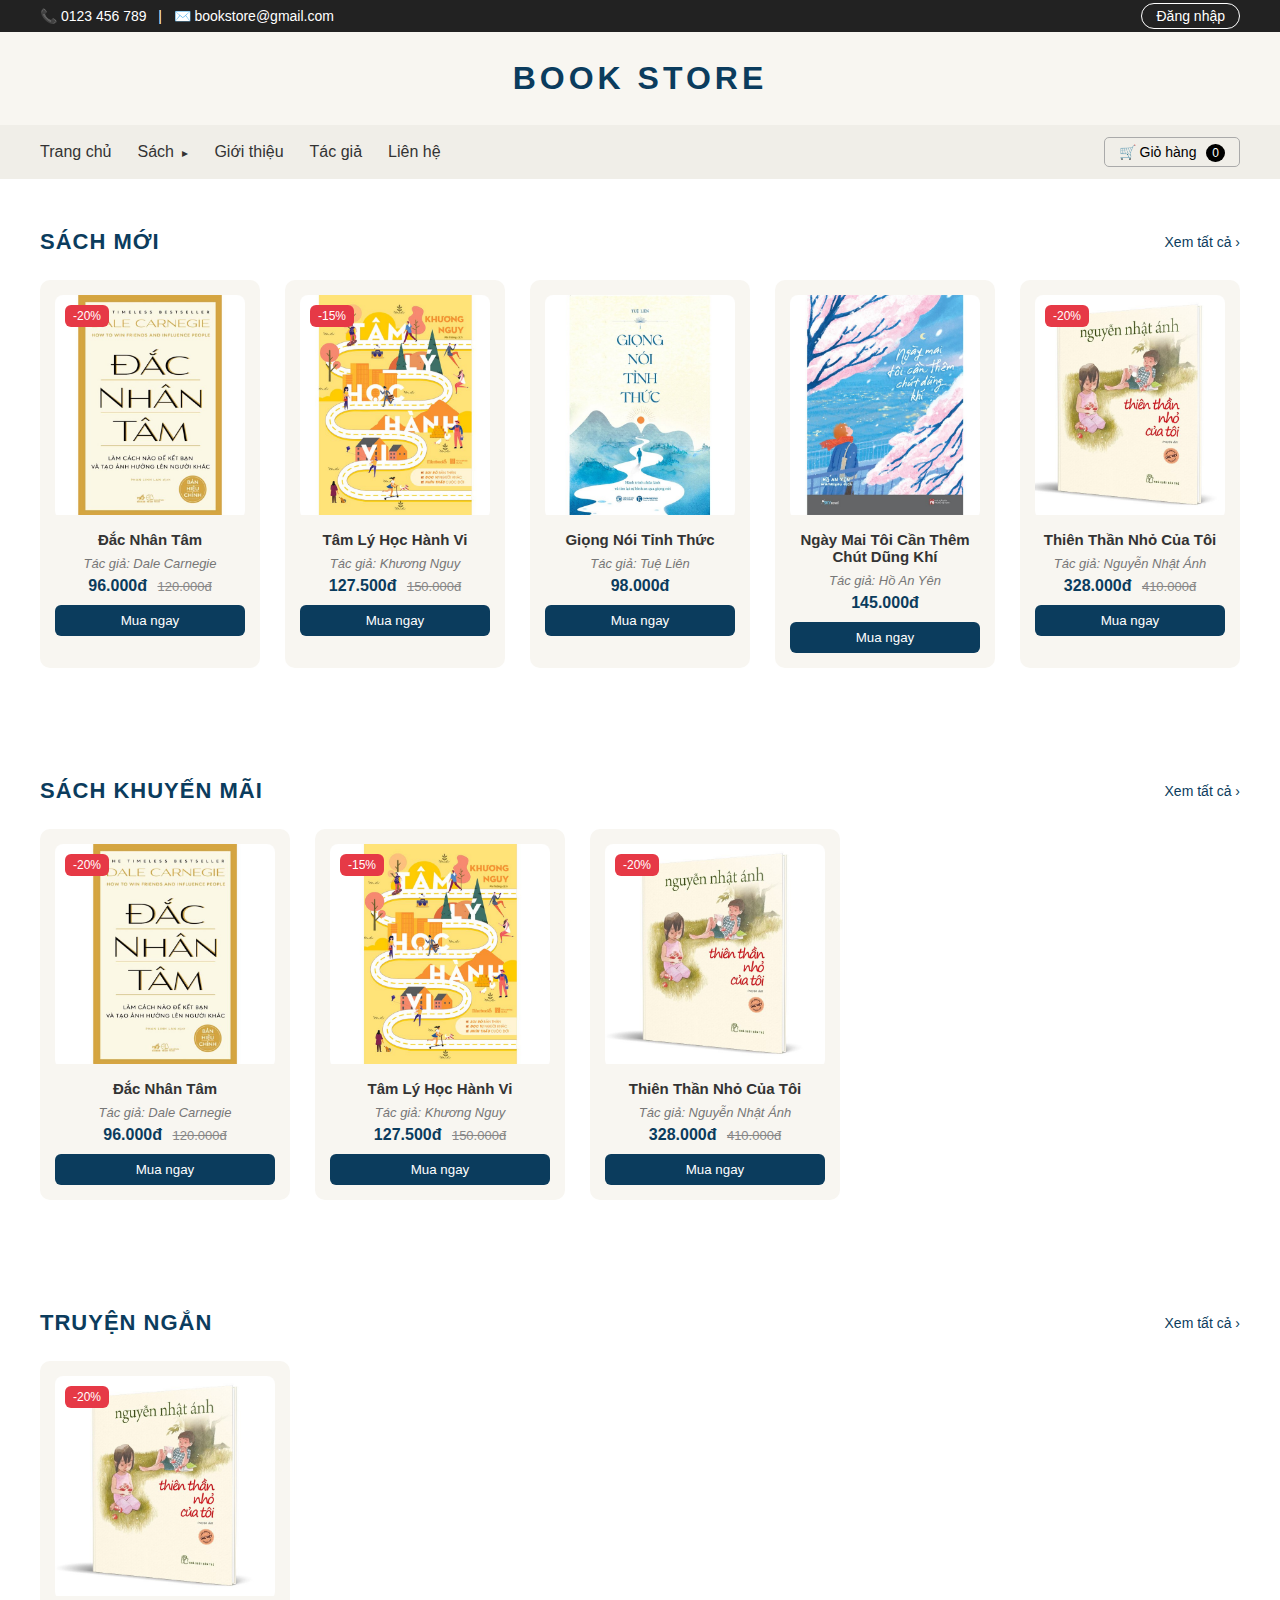
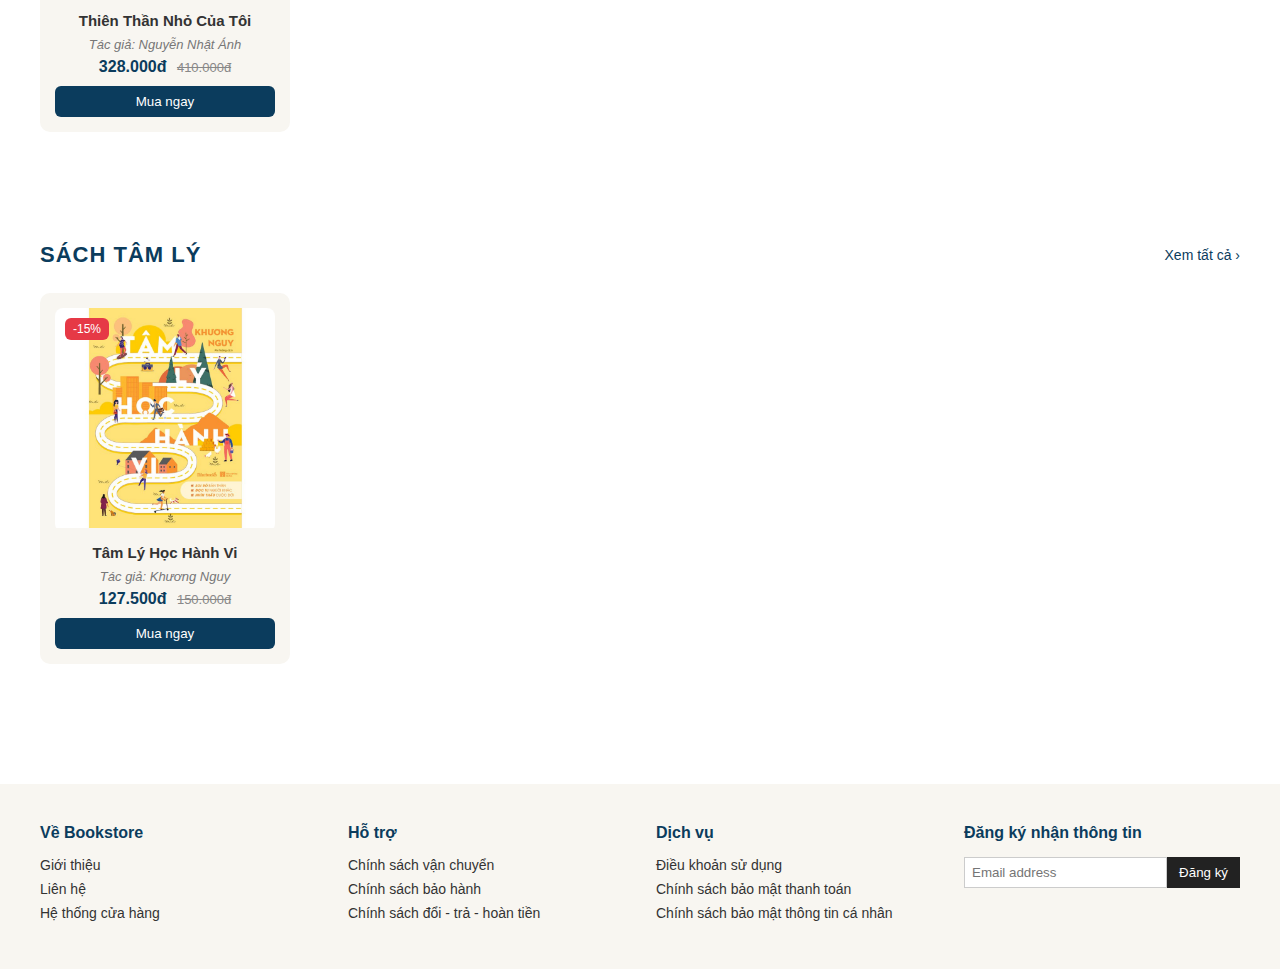
<file: trang đầu/index.html>
<!Doctype html>
<html Lang="vi">
<head>
<meta charset="UTF-8">
<title>BOOK STORE</title>
	<link rel="stylesheet" href="css/style.css">
</head>
<body>
	
<!-- ===== HEADER ===== -->
<header class="top-header">
    
	<!-- Top bar -->

    <div class="top-bar">
        <div class="top-left">
            📞 0123 456 789 &nbsp; | &nbsp; ✉️ bookstore@gmail.com
        </div>
        <div class="top-right">
	<a href="login.html" class="login-btn">Đăng nhập</a>
        </div>
    </div>

    <!-- Logo -->

    <div class="logo-area">
        <h1>BOOK STORE</h1>
    </div>

    <!-- Menu -->
    
	<nav class="main-menu">
        <ul>
            <li><a href="index.html">Trang chủ</a></li>

            <!-- Dropdown sách -->

            <li class="dropdown category">
    <a href="sanpham.html" class="category-title">
        Sách <span class="arrow">▸</span>
    </a>

    <ul class="dropdown-menu category-list">
        <li><a href="#"> Sách kỹ năng</a></li>
        <li><a href="#"> Sách tâm lý</a></li>
        <li><a href="#"> Sách văn học</a></li>
        <li><a href="#"> Truyện ngắn</a></li>
    </ul>
</li>

            <li><a href="gioithieu.html">Giới thiệu</a></li>
            <li><a href="tacgia.html">Tác giả</a></li>
            <li><a href="lienhe.html">Liên hệ</a></li>
        </ul>

        <div class="cart">
            🛒 Giỏ hàng <span>0</span>
        </div>
    </nav>
</header>



<section class="new-books">
    <div class="new-books-header">
        <h2>SÁCH MỚI</h2>
        <a href="#">Xem tất cả ›</a>
    </div>

    <div class="new-books-list">

        <div class="new-book-card">
            <div class="book-thumb">
                <img src="images/dac-nhan-tam-lam-cach-nao-de-ket-ban-va-tao-anh-huong-len-nguoi-khac.jpg" alt="Sách mới">
                <span class="discount">-20%</span>
            </div>
            <h3>Đắc Nhân Tâm</h3>
		<p class="author">Tác giả: Dale Carnegie</p>
            <p class="price">
                <span class="new-price">96.000đ</span>
                <span class="old-price">120.000đ</span>
            </p>
            <button>Mua ngay</button>
        </div>

        <div class="new-book-card">
            <div class="book-thumb">
                <img src="images/tam-ly-hoc-hanh-vi.jpg" alt="Sách mới">
                <span class="discount">-15%</span>
            </div>
            <h3>Tâm Lý Học Hành Vi</h3>
		<p class="author">Tác giả: Khương Nguy</p>
            <p class="price">
                <span class="new-price">127.500đ</span>
                <span class="old-price">150.000đ</span>
            </p>
            <button>Mua ngay</button>
        </div>

        <div class="new-book-card">
            <div class="book-thumb">
                <img src="images/giong-noi-tinh-thuc-hanh-trinh-chua-lanh-va-tim-lai-su-binh-an-qua-giong-noi.jpg" alt="Sách mới">
            </div>
            <h3>Giọng Nói Tỉnh Thức</h3>
		<p class="author">Tác giả: Tuệ Liên</p>
            <p class="price">
                <span class="new-price">98.000đ</span>
            </p>
            <button>Mua ngay</button>
        </div>

        <div class="new-book-card">
            <div class="book-thumb">
                <img src="images/ngay-mai-toi-can-them-chut-dung-khi.jpg" alt="Sách mới">
            </div>
            <h3>Ngày Mai Tôi Cần Thêm Chút Dũng Khí</h3>
		<p class="author">Tác giả: Hồ An Yên</p>
            <p class="price">
                <span class="new-price">145.000đ</span>
            </p>
            <button>Mua ngay</button>
        </div>

	 <div class="new-book-card">
	 <div class="book-thumb">
                <img src="images/thien-than-nho-cua-toi-ban-dac-biet.jpg" alt="Sách mới">
            <span class="discount">-20%</span>
	</div>
            <h3>Thiên Thần Nhỏ Của Tôi</h3>
		<p class="author">Tác giả: Nguyễn Nhật Ánh</p>
            <p class="price">
                <span class="new-price">328.000đ</span>
		<span class="old-price">410.000đ</span>
            </p>
            <button>Mua ngay</button>
        </div>


    </div>
</section>


<section class="new-books">
    <div class="new-books-header">
        <h2>SÁCH KHUYẾN MÃI</h2>
        <a href="#">Xem tất cả ›</a>
    </div>

    <div class="new-books-list">

        <div class="new-book-card">
            <div class="book-thumb">
                <img src="images/dac-nhan-tam-lam-cach-nao-de-ket-ban-va-tao-anh-huong-len-nguoi-khac.jpg" alt="Sách mới">
                <span class="discount">-20%</span>
            </div>
            <h3>Đắc Nhân Tâm</h3>
		<p class="author">Tác giả: Dale Carnegie</p>
            <p class="price">
                <span class="new-price">96.000đ</span>
                <span class="old-price">120.000đ</span>
            </p>
            <button>Mua ngay</button>
        </div>

        <div class="new-book-card">
            <div class="book-thumb">
                <img src="images/tam-ly-hoc-hanh-vi.jpg" alt="Sách mới">
                <span class="discount">-15%</span>
            </div>
            <h3>Tâm Lý Học Hành Vi</h3>
		<p class="author">Tác giả: Khương Nguy</p>
            <p class="price">
                <span class="new-price">127.500đ</span>
                <span class="old-price">150.000đ</span>
            </p>
            <button>Mua ngay</button>
        </div>

	 <div class="new-book-card">
	 <div class="book-thumb">
                <img src="images/thien-than-nho-cua-toi-ban-dac-biet.jpg" alt="Sách mới">
            <span class="discount">-20%</span>
	</div>
            <h3>Thiên Thần Nhỏ Của Tôi</h3>
		<p class="author">Tác giả: Nguyễn Nhật Ánh</p>
            <p class="price">
                <span class="new-price">328.000đ</span>
		<span class="old-price">410.000đ</span>
            </p>
            <button>Mua ngay</button>
        </div>


    </div>
</section>

<!-- truyện ngắn-->
<section class="new-books">
    <div class="new-books-header">
        <h2>TRUYỆN NGẮN</h2>
        <a href="#">Xem tất cả ›</a>
    </div>

    <div class="new-books-list">

        <div class="new-book-card">
            <div class="book-thumb">
 	 <img src="images/thien-than-nho-cua-toi-ban-dac-biet.jpg" alt="Sách mới">
            <span class="discount">-20%</span>
	</div>
            <h3>Thiên Thần Nhỏ Của Tôi</h3>
		<p class="author">Tác giả: Nguyễn Nhật Ánh</p>
            <p class="price">
                <span class="new-price">328.000đ</span>
		<span class="old-price">410.000đ</span>
            </p>
            <button>Mua ngay</button>
        </div>
    </div>
</section>

<!--Sách tâm ký -->
<section class="new-books">
    <div class="new-books-header">
        <h2>SÁCH TÂM LÝ</h2>
        <a href="#">Xem tất cả ›</a>
    </div>

    <div class="new-books-list">

        <div class="new-book-card">
            <div class="book-thumb">
	<img src="images/tam-ly-hoc-hanh-vi.jpg" alt="Sách mới">
                <span class="discount">-15%</span>
            </div>
            <h3>Tâm Lý Học Hành Vi</h3>
		<p class="author">Tác giả: Khương Nguy</p>
            <p class="price">
                <span class="new-price">127.500đ</span>
                <span class="old-price">150.000đ</span>
            </p>
            <button>Mua ngay</button>
       	 </div>
 	</div>
	</section>

<!-- ===== FOOTER ===== -->


<footer class="footer">
    <div class="footer-container">

        <div class="footer-col">
            <h3>Về Bookstore</h3>
            <p>Giới thiệu</p>
            <p>Liên hệ</p>
            <p>Hệ thống cửa hàng</p>
        </div>
<link rel="stylesheet" href="css/style.css">

        <div class="footer-col">
            <h3>Hỗ trợ</h3>
            <p>Chính sách vận chuyển</p>
            <p>Chính sách bảo hành</p>
            <p>Chính sách đổi - trả - hoàn tiền</p>
        </div>

        <div class="footer-col">
            <h3>Dịch vụ</h3>
            <p>Điều khoản sử dụng</p>
            <p>Chính sách bảo mật thanh toán</p>
            <p>Chính sách bảo mật thông tin cá nhân</p>
        </div>

        <div class="footer-col">
            <h3>Đăng ký nhận thông tin</h3>
            <div class="newsletter">
                <input type="email" placeholder="Email address">
                <button>Đăng ký</button>
        </div>

    </div>
</footer>



</body>
</html>
</file>
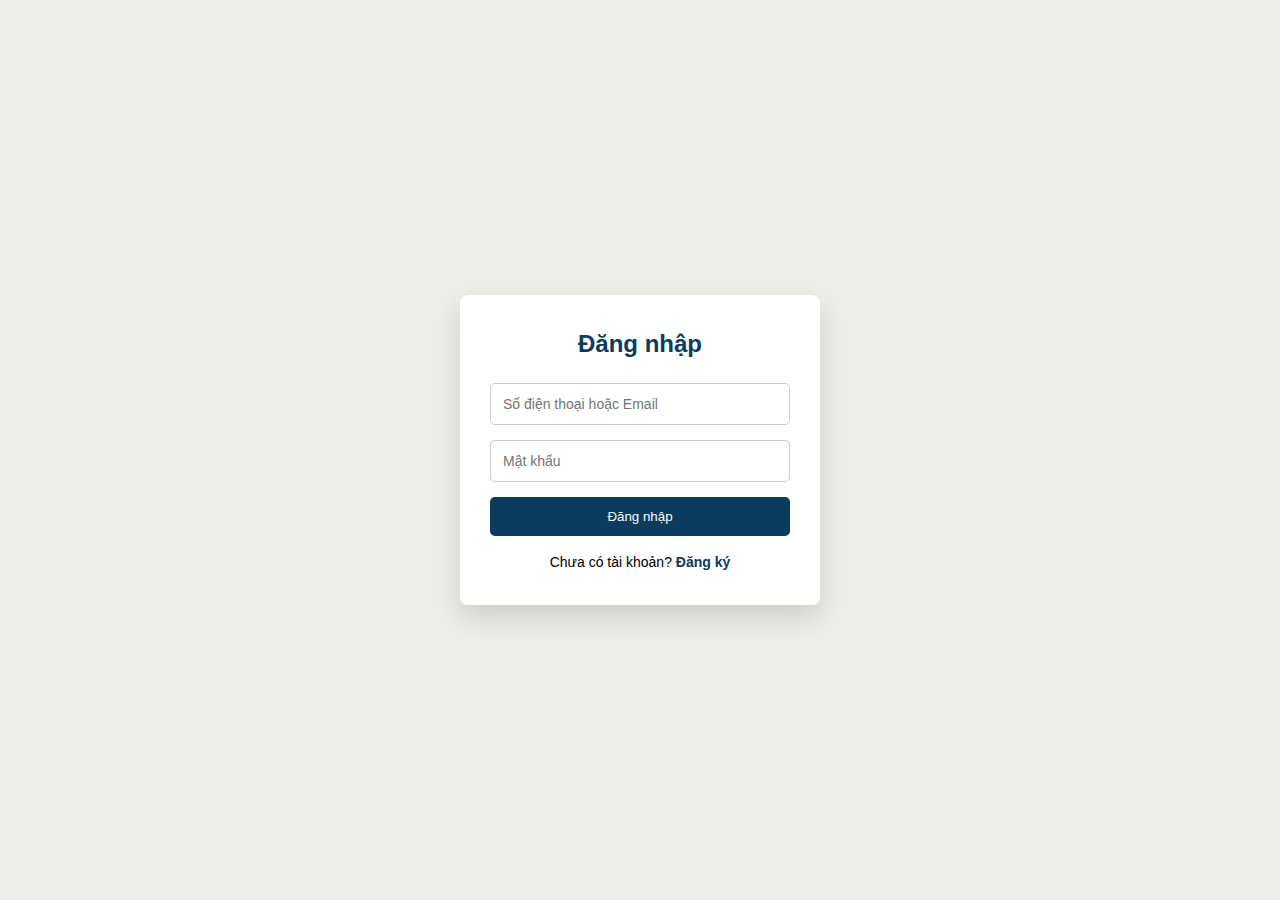
<file: trang đầu/login.html>
<!DOCTYPE html>
<html lang="vi">
<head>
    <meta charset="UTF-8">
    <title>Đăng nhập</title>
    <link rel="stylesheet" href="css/auth.css">
</head>
<body>

<div class="auth-container">
    <h2>Đăng nhập</h2>

    <form>
        <input type="text" placeholder="Số điện thoại hoặc Email" required>
        <input type="password" placeholder="Mật khẩu" required>

        <button type="submit">Đăng nhập</button>
    </form>

    <!-- CHUYỂN SANG ĐĂNG KÝ -->
    <p class="switch">
        Chưa có tài khoản?
        <a href="register.html">Đăng ký</a>
    </p>
</div>

</body>
</html>
</file>
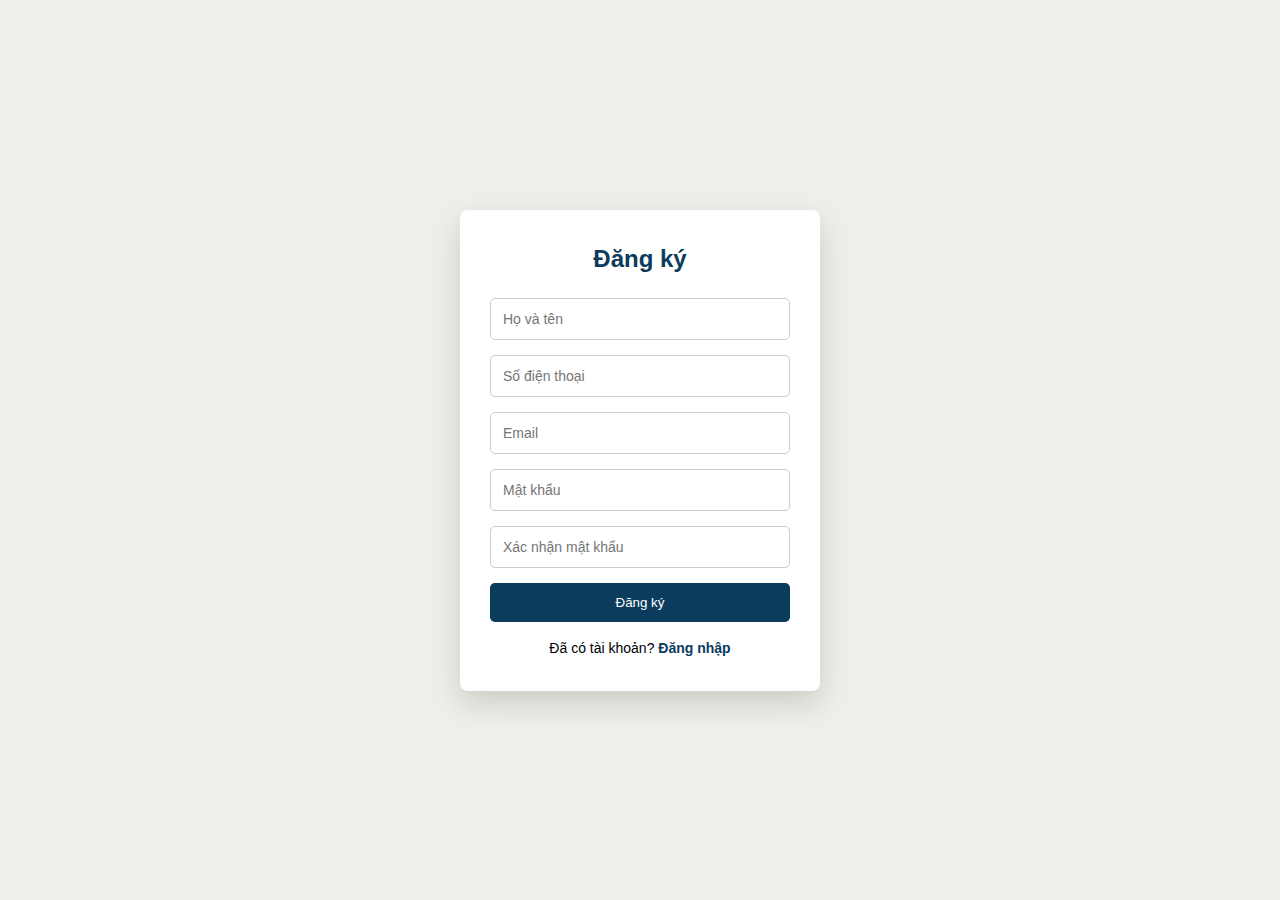
<file: trang đầu/register.html>
<!DOCTYPE html>
<html lang="vi">
<head>
    <meta charset="UTF-8">
    <title>Đăng ký</title>
    <link rel="stylesheet" href="css/auth.css">
</head>
<body>

<div class="auth-container">
    <h2>Đăng ký</h2>

   <form action="#success" method="get">
    <input type="text" placeholder="Họ và tên" required>
    <input type="tel" placeholder="Số điện thoại"
	 pattern="[0-9]{10}"
   	 title="Số điện thoại gồm 10 chữ số"
	 required>
    <input type="email" placeholder="Email" required>
    <input type="password" placeholder="Mật khẩu" required>
    <input type="password" placeholder="Xác nhận mật khẩu" required>

    <button type="submit">Đăng ký</button>
</form>
	<p id="success" class="success-msg">
    	Đăng ký thành công! 
	</p>


    <!-- QUAY LẠI ĐĂNG NHẬP -->
    <p class="switch">
        Đã có tài khoản?
        <a href="login.html">Đăng nhập</a>
    </p>
</div>

</body>
</html>
</file>
<file: trang đầu/css/style.css>
* {
    margin: 0;
    padding: 0;
    box-sizing: border-box;
    font-family: Arial, Helvetica, sans-serif;
}

/* ================= TOP BAR ================= */
.top-bar {
    background: #222;
    color: white;
    padding: 8px 40px;
    display: flex;
    justify-content: space-between;
    font-size: 14px;
}

.top-bar a {
    color: white;
    text-decoration: none;
}

/* ================= LOGIN ================= */
.login-btn {
    padding: 4px 14px;
    border-radius: 20px;
    border: 1px solid white;
    transition: 0.3s;
}

.login-btn:hover {
    background: white;
    color: #222;
}

/* ================= LOGO ================= */
.logo-area {
    text-align: center;
    padding: 28px 0;
    background: #f8f6f1;
}

.logo-area h1 {
    font-size: 32px;
    letter-spacing: 4px;
    color: #0b3c5d;
}

.logo-area p {
    font-size: 12px;
    letter-spacing: 3px;
    color: #555;
}

/* ================= MAIN MENU ================= */
.main-menu {
    background: #f0eee8;
    display: flex;
    justify-content: space-between;
    align-items: center;
    padding: 12px 40px;
}

.main-menu ul {
    list-style: none;
    display: flex;
    align-items: center;
}

.main-menu ul li {
    margin-right: 26px;
    position: relative;
}

/* LINK MENU */
.main-menu ul li a {
    text-decoration: none;
    color: #333;
    font-weight: 500;
    position: relative;
    padding: 6px 0;
    transition: color 0.3s ease;
}

/* Gạch chân chạy */
.main-menu ul li a::after {
    content: "";
    position: absolute;
    left: 0;
    bottom: -4px;
    width: 0;
    height: 2px;
    background: #0b3c5d;
    transition: width 0.3s ease;
}

.main-menu ul li a:hover {
    color: #0b3c5d;
}

.main-menu ul li a:hover::after {
    width: 100%;
}

/* ================= DROPDOWN SÁCH ================= */
.dropdown {
    position: relative;
}

/* Mũi tên */
.arrow {
    font-size: 12px;
    margin-left: 4px;
    transition: transform 0.3s ease;
}

/* MENU CON */
.dropdown-menu {
    position: absolute;
    top: 120%;
    left: 0;
    width: 240px;
    background: #ffffff;
    border-radius: 8px;
    box-shadow: 0 12px 30px rgba(0,0,0,0.15);
    list-style: none;
    padding: 10px 0;

    max-height: 0;
    opacity: 0;
    overflow: hidden;
    transition: all 0.35s ease;
    z-index: 999;
}

/* MỞ MENU*/
.dropdown:hover .dropdown-menu,
.dropdown:focus-within .dropdown-menu {
    max-height: 500px;
    opacity: 1;
    top: 100%;
}

/* XOAY MŨI TÊN */
.dropdown:hover .arrow,
.dropdown:focus-within .arrow {
    transform: rotate(180deg);
}

/* ITEM CON */
.dropdown-menu li a {
    display: block;
    padding: 14px 24px;
    font-size: 15px;
    color: #333;
    transition: 0.25s;
}

.dropdown-menu li a:hover {
    background: rgba(11, 60, 93, 0.06);
    color: #0b3c5d;
    transform: translateX(6px);
}

/* ================= CART ================= */
.cart {
    border: 1px solid #aaa;
    padding: 6px 14px;
    border-radius: 5px;
    font-size: 14px;
    cursor: pointer;
    transition: 0.3s;
}

.cart:hover {
    background: #0b3c5d;
    color: white;
}

.cart span {
    background: #000;
    color: white;
    padding: 2px 6px;
    border-radius: 50%;
    margin-left: 6px;
    font-size: 12px;
}

/* ================= FOOTER ================= */
.footer {
    background: #f8f6f1;
    padding: 40px 0;
    margin-top: 60px;
}

.footer-container {
    max-width: 1200px;
    margin: auto;
    display: flex;
    justify-content: space-between;
    flex-wrap: wrap;
}

.footer-col {
    width: 23%;
    min-width: 220px;
}

.footer-col h3 {
    margin-bottom: 15px;
    font-size: 16px;
    color: #0b3c5d;
}

.footer-col p {
    font-size: 14px;
    margin-bottom: 8px;
    color: #333;
    cursor: pointer;
    transition: 0.25s;
}

.footer-col p:hover {
    color: #0b3c5d;
    transform: translateX(5px);
}


/* ===== SÁCH MỚI (NETABOOKS STYLE) ===== */
.new-books {
    padding: 50px 40px;
    background: #ffffff;
}

.new-books-header {
    display: flex;
    justify-content: space-between;
    align-items: center;
    margin-bottom: 25px;
}

.new-books-header h2 {
    font-size: 22px;
    color: #0b3c5d;
    letter-spacing: 1px;
}

.new-books-header a {
    text-decoration: none;
    font-size: 14px;
    color: #0b3c5d;
    font-weight: 500;
}

.new-books-list {
    display: flex;
    gap: 25px;
    overflow-x: auto;
    padding-bottom: 10px;
}

.new-books-list::-webkit-scrollbar {
    height: 6px;
}

.new-books-list::-webkit-scrollbar-thumb {
    background: #ccc;
    border-radius: 10px;
}

/* TÊN TÁC GIẢ */
.author {
    font-size: 13px;
    color: #777;
    margin-bottom: 6px;
    font-style: italic;
}


/* CARD */
.new-book-card {
    min-width: 220px;
    background: #f8f6f1;
    border-radius: 10px;
    padding: 15px;
    text-align: center;
    transition: 0.35s;
}

.new-book-card:hover {
    transform: translateY(-6px);
    box-shadow: 0 12px 25px rgba(0,0,0,0.15);
}

/* ẢNH */
.book-thumb {
    position: relative;
    overflow: hidden;
    border-radius: 8px;
}

.book-thumb img {
    width: 100%;
    height: 220px;
    object-fit: cover;
    transition: transform 0.4s;
}

.new-book-card:hover img {
    transform: scale(1.08);
}

/* GIẢM GIÁ */
.discount {
    position: absolute;
    top: 10px;
    left: 10px;
    background: #e63946;
    color: white;
    font-size: 12px;
    padding: 4px 8px;
    border-radius: 6px;
}

/* TEXT */
.new-book-card h3 {
    font-size: 15px;
    margin: 12px 0 8px;
    color: #333;
}

.price {
    margin-bottom: 10px;
}

.new-price {
    color: #0b3c5d;
    font-weight: bold;
}

.old-price {
    margin-left: 6px;
    font-size: 13px;
    color: #888;
    text-decoration: line-through;
}

/* BUTTON */
.new-book-card button {
    width: 100%;
    padding: 8px 0;
    border: none;
    background: #0b3c5d;
    color: white;
    border-radius: 6px;
    cursor: pointer;
    transition: 0.3s;
}

.new-book-card button:hover {
    background: #092c45;
}




/* ================= NEWSLETTER ================= */
.newsletter {
    display: flex;
    margin-bottom: 15px;
}

.newsletter input {
    flex: 1;
    padding: 7px;
    border: 1px solid #ccc;
}

.newsletter button {
    padding: 7px 12px;
    background: #222;
    color: white;
    border: none;
    cursor: pointer;
    transition: 0.3s;
}

.newsletter button:hover {
    background: #0b3c5d;
}
</file>
<file: trang đầu/css/auth.css>
* {
    margin: 0;
    padding: 0;
    box-sizing: border-box;
    font-family: Arial, Helvetica, sans-serif;
}

body {
    min-height: 100vh;
    background: #f0eee8;
    display: flex;
    justify-content: center;
    align-items: center;
}

.auth-container {
    width: 360px;
    background: white;
    padding: 35px 30px;
    border-radius: 8px;
    box-shadow: 0 12px 30px rgba(0,0,0,0.15);
}

.auth-container h2 {
    text-align: center;
    margin-bottom: 25px;
    color: #0b3c5d;
}

.auth-container form {
    display: flex;
    flex-direction: column;
}

.auth-container input {
    margin-bottom: 15px;
    padding: 12px;
    border: 1px solid #ccc;
    border-radius: 5px;
    font-size: 14px;
}

.auth-container input:focus {
    outline: none;
    border-color: #0b3c5d;
}

.auth-container button {
    padding: 12px;
    background: #0b3c5d;
    color: white;
    border: none;
    border-radius: 5px;
    cursor: pointer;
}

.auth-container button:hover {
    background: #092c45;
}

.switch {
    text-align: center;
    margin-top: 18px;
    font-size: 14px;
}

.switch a {
    color: #0b3c5d;
    text-decoration: none;
    font-weight: 600;
}
/* ===== THÔNG BÁO THÀNH CÔNG ===== */
.success-msg {
    display: none;
    margin-top: 20px;
    padding: 12px;
    background: #e6f7ec;
    color: #1e7e34;
    border: 1px solid #b7ebc6;
    border-radius: 6px;
    text-align: center;
    font-size: 14px;
}

/* Khi submit thành công */
#success:target {
    display: block;
}
</file>
